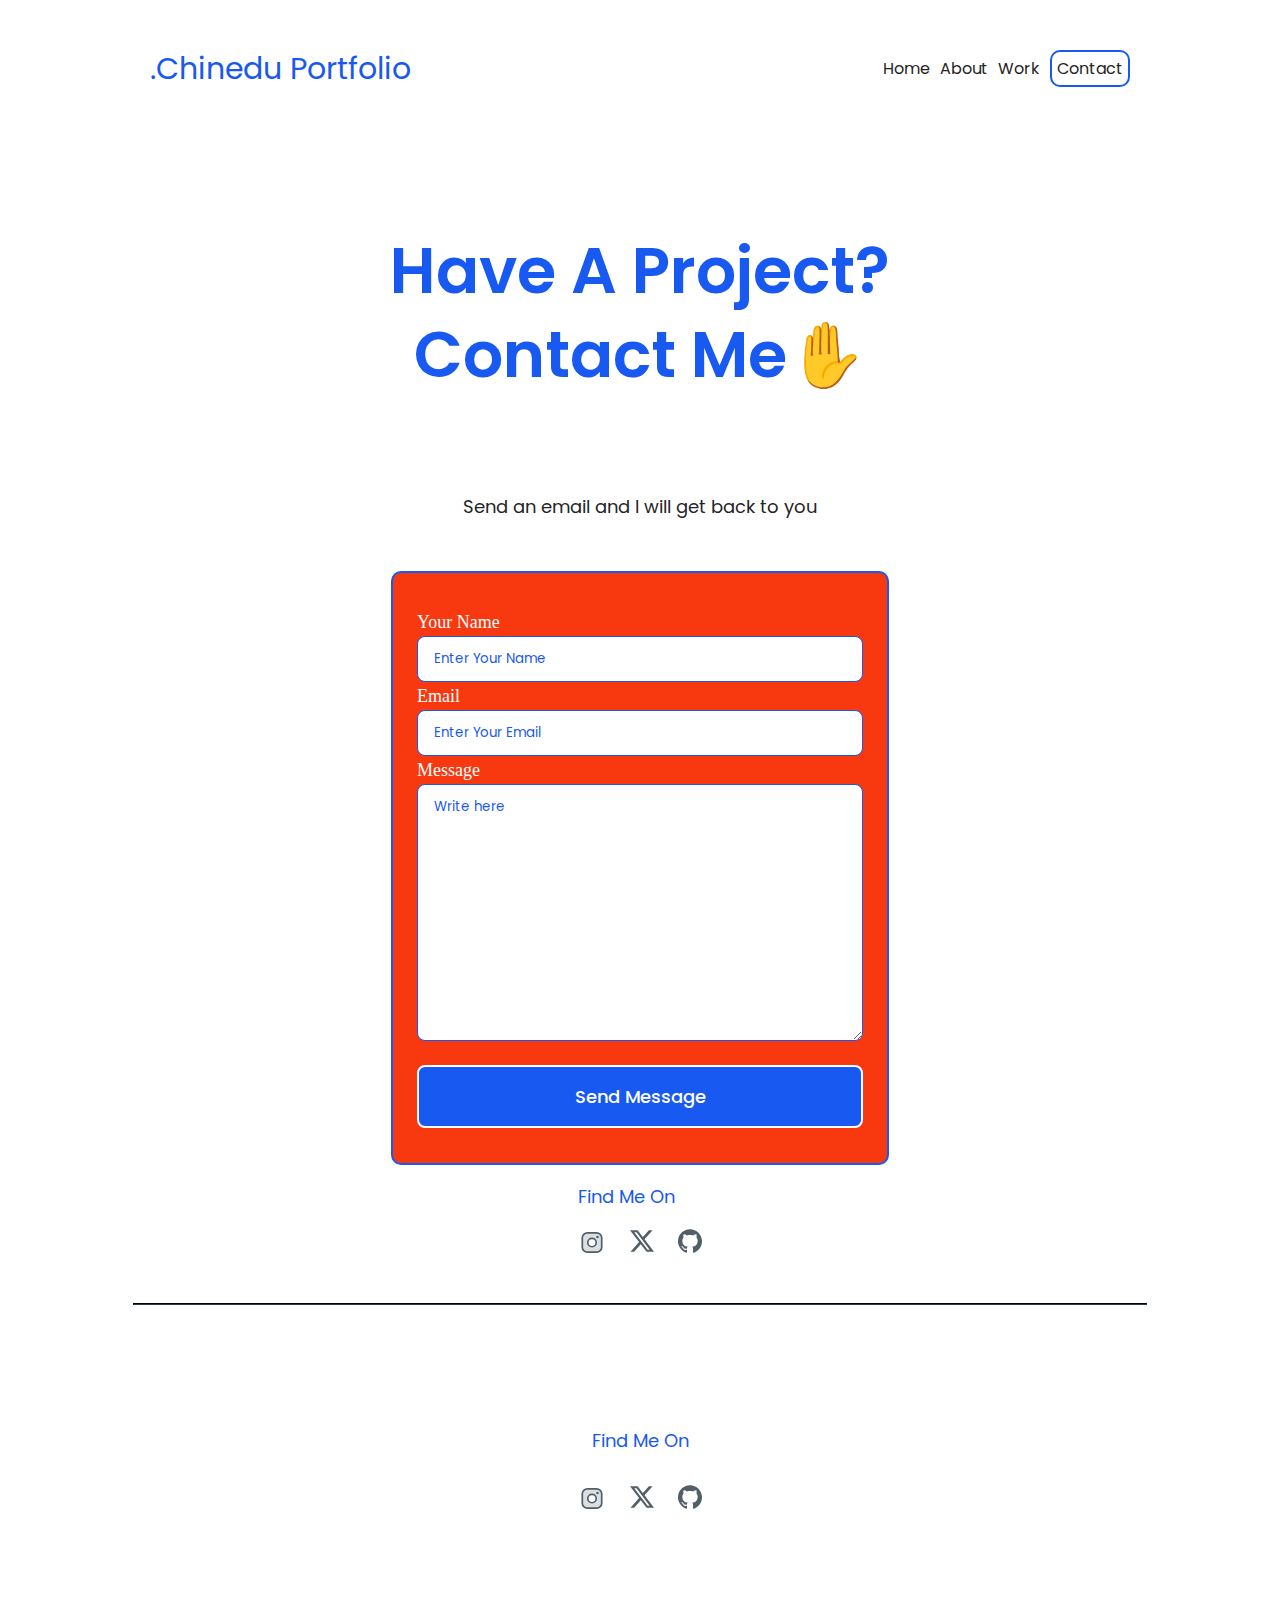
<file: contact.html>
<!DOCTYPE html>
<html lang="en">
  <head>
    <meta charset="UTF-8" />
    <meta name="viewport" content="width=device-width, initial-scale=1.0" />
    <title>Contact</title>
    <link rel="stylesheet" href="contact.css" />
    <link rel="preconnect" href="https://fonts.googleapis.com" />
    <link rel="preconnect" href="https://fonts.gstatic.com" crossorigin />
    <link
      href="https://fonts.googleapis.com/css2?family=Poppins:ital,wght@0,100;0,200;0,300;0,400;0,500;0,600;0,700;0,800;0,900;1,100;1,200;1,300;1,400;1,500;1,600;1,700;1,800;1,900&display=swap"
      rel="stylesheet"
    />
  </head>
  <body>
    <header>
      <a href="./index.html" class="line">
        <div class="activer header-title">.Chinedu Portfolio</div>
       </a> 
      <ul class="nav-link">
        <li><a class="line" href="./index.html">Home</a></li>
        <li><a class="line" href="./about.html">About</a></li>
        <li><a class="line" href="./work.html">Work</a></li>
        <li><a href="./work.html" class="active line">Contact</a></li>
      </ul>
    </header>
    <section class="content">
      <p class="content-title">
        Have A Project? <br />
        Contact Me✋
      </p>
      <p class="content-email">Send an email and I will get back to you</p>
      <div class="form">
        <form class="content-form">
          <label class="content-item">Your Name</label>
          <input type="text" name="name" placeholder="Enter Your Name" />
          <label class="content-item">Email</label>
          <input type="email" name="email" placeholder="Enter Your Email" />
          <label class="content-item"> Message</label>
          <textarea
            cols="231"
            name="message"
            placeholder="Write here"
          ></textarea>
          <button class="btn" type="submit">Send Message</button>
        </form>
        <div class="content-find-me-social">
          <div class="content-find-me">
            <p class="footer-title">Find Me On</p>
            <div class="social-icons">
              <a href="https://www.instagram.com/mileprime?igsh=Z2phM244cDNqYXRn&utm_source=qr
              "><img src="./instagram-logo.svg" alt=""></a> 
              <a href="https://x.com/mileprime"><img src="./twitter.svg" alt=""></a>  
              <a href="https://github.com"><img src="./github.svg" alt=""></a>
            </div>
          </div>
        </div>
      </div>
    </section>
    <hr style="border-color: #283f4f; width: 80%" />

    <footer>
      <p class="footer-title">Find Me On</p>
      <div class="social-icons">
        <a href="https://www.instagram.com/mileprime?igsh=Z2phM244cDNqYXRn&utm_source=qr
        "><img src="./instagram-logo.svg" alt=""></a> 
        <a href="https://x.com/mileprime"><img src="./twitter.svg" alt=""></a>  
        <a href="https://github.com"><img src="./github.svg" alt=""></a>
      </div>
    </footer>
  </body>
</html>
</file>
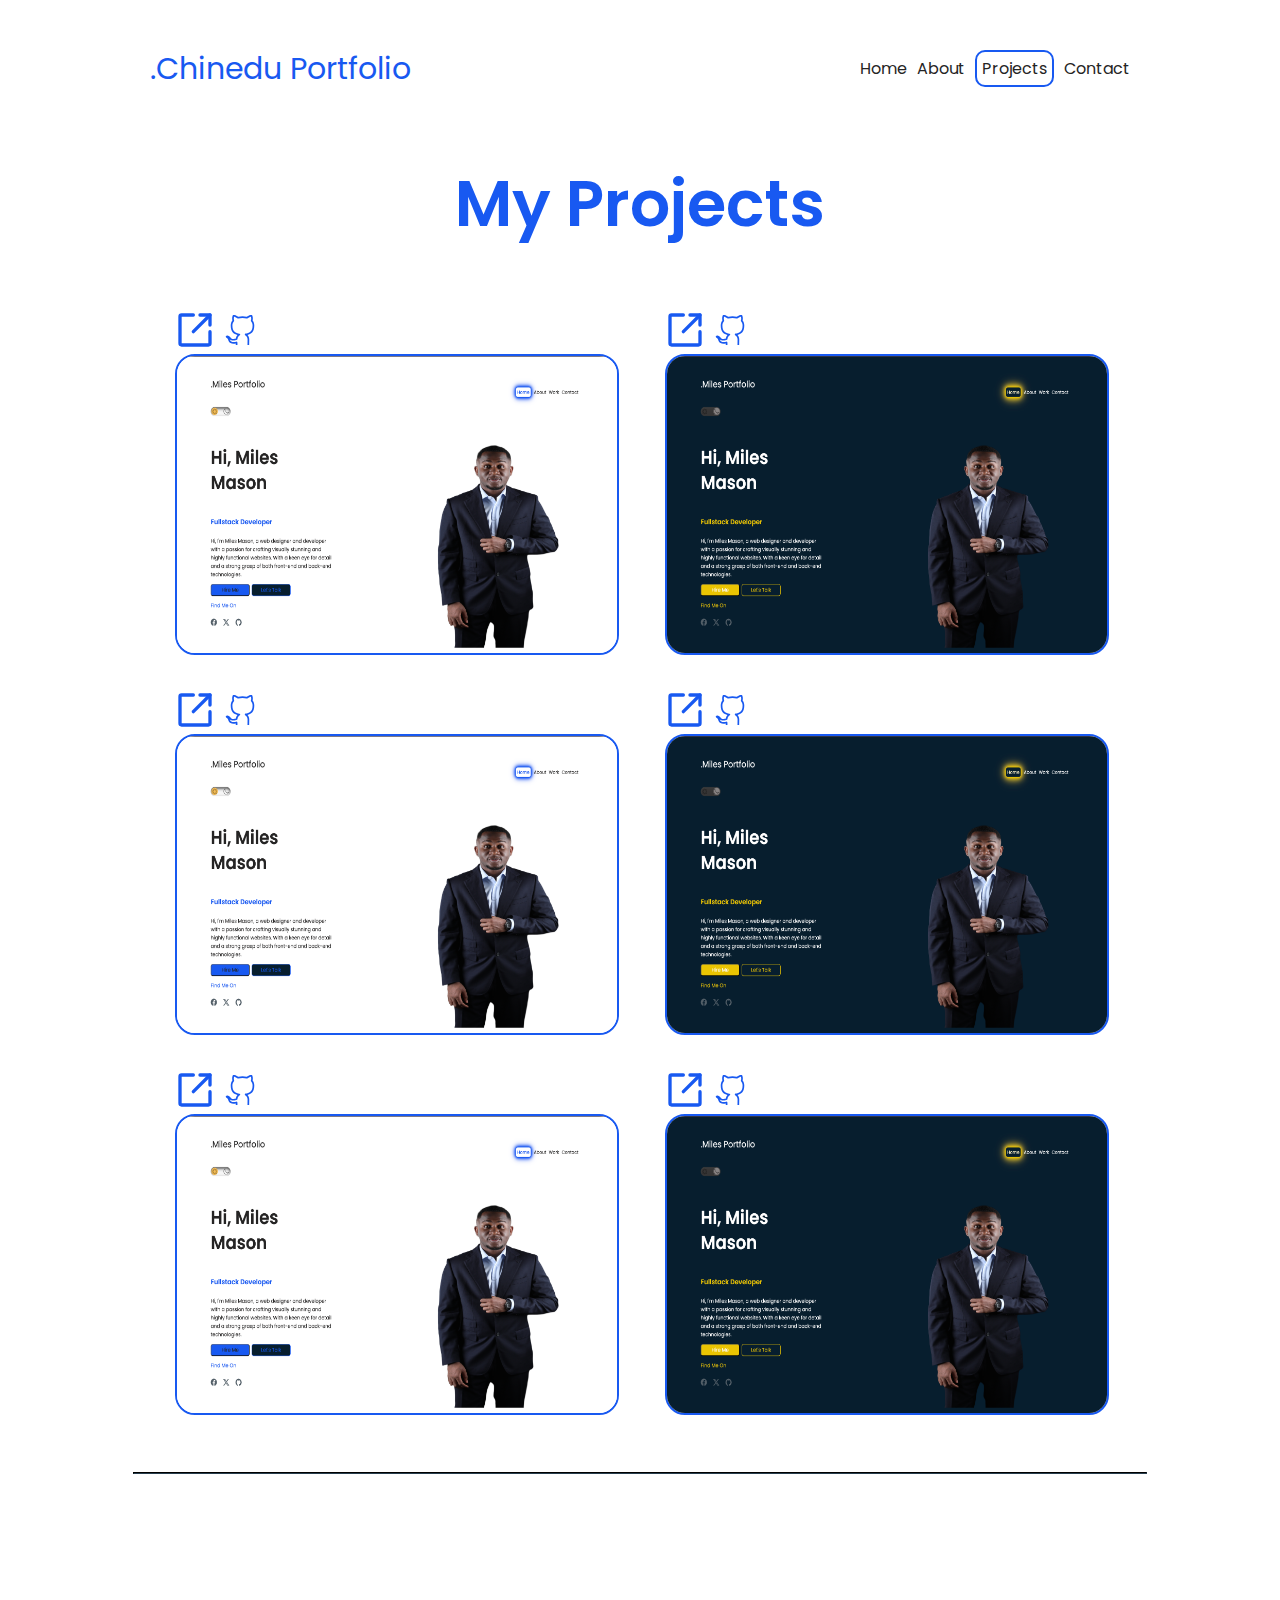
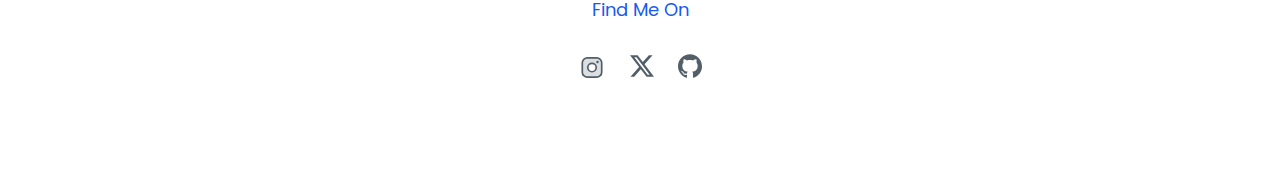
<file: work.html>
<!DOCTYPE html>
<html lang="en">
  <head>
    <meta charset="UTF-8" />
    <meta name="viewport" content="width=device-width, initial-scale=1.0" />
    <title>Work</title>
    <link rel="stylesheet" href="work.css" />
    <link rel="preconnect" href="https://fonts.googleapis.com" />
    <link rel="preconnect" href="https://fonts.gstatic.com" crossorigin />
    <link
      href="https://fonts.googleapis.com/css2?family=Poppins:ital,wght@0,100;0,200;0,300;0,400;0,500;0,600;0,700;0,800;0,900;1,100;1,200;1,300;1,400;1,500;1,600;1,700;1,800;1,900&display=swap"
      rel="stylesheet"
    />
  </head>
  <body>
    <header>
      <a href="./index.html" class="line">
        <div class="activer header-title">.Chinedu Portfolio</div>
      </a>
      <ul class="nav-link">
        <li><a class="line" href="./index.html">Home</a></li>
        <li><a class="line" href="./about.html">About</a></li>
        <li><a href="./work.html" class="active line">Projects</a></li>
        <li><a class="line" href="./contact.html">Contact</a></li>
      </ul>
    </header>
    <!-- <section class="content"> -->
    <section class="content-work">
      <p class="content-title">My Projects</p>
      <div class="work-grid">
        <!-- work item -->
        <div class="work-item">
          <div class="work-links">
            <a href="./portfoliolight.png" download="portfoliolight.png"
              ><img src="export.svg"
            /></a>
            <a href="https://github.com/mileprime/Portfolio.git"
              ><img src="github1.svg"
            /></a>
          </div>
          <a>
            <img class="work-img" src="./portfoliolight.png" />
          </a>
        </div>
        <!-- work item -->
        <div class="work-item">
          <div class="work-links">
            <a href="./portfoliodark.png" download="portfoliodark.png"
              ><img src="export.svg"
            /></a>
            <a href="https://github.com/mileprime/Portfolio.git"
              ><img src="github1.svg"
            /></a>
          </div>
          <a>
            <img class="work-img" src="./portfoliodark.png" />
          </a>
        </div>
        <!-- work item -->
        <div class="work-item">
          <div class="work-links">
            <a href="./portfoliolight.png" download="portfoliolight.png"
              ><img src="export.svg"
            /></a>
            <a href="https://github.com/mileprime/Portfolio.git"
              ><img src="github1.svg"
            /></a>
          </div>
          <a>
            <img class="work-img" src="./portfoliolight.png" />
          </a>
        </div>
        <!-- work item -->
        <div class="work-item">
          <div class="work-links">
            <a href="./portfoliodark.png" download="portfoliodark.png"
              ><img src="export.svg"
            /></a>
            <a href="https://github.com/mileprime/Portfolio.git"
              ><img src="github1.svg"
            /></a>
          </div>
          <a>
            <img class="work-img" src="./portfoliodark.png" />
          </a>
        </div>
        <!-- work item -->
        <div class="work-item">
          <div class="work-links">
            <a href="./portfoliolight.png" download="portfoliolight.png">
              <img src="export.svg"
            /></a>
            <a href="https://github.com/mileprime/Portfolio.git"
              ><img src="github1.svg"
            /></a>
          </div>
          <a>
            <img class="work-img" src="./portfoliolight.png" />
          </a>
        </div>
        <!-- work item -->
        <div class="work-item">
          <div class="work-links">
            <a href="./portfoliodark.png" download="portfoliodark.png"
              ><img src="export.svg"
            /></a>
            <a href="https://github.com/mileprime/Portfolio.git"
              ><img src="github1.svg"
            /></a>
          </div>
          <a>
            <img class="work-img" src="./portfoliodark.png" />
          </a>
        </div>
      </div>
    </section>

    <hr style="border-color: #283f4f; width: 80%" />
    <footer>
      <p class="footer-title">Find Me On</p>
      <div class="social-icons">
        <a
          href="https://www.instagram.com/mileprime?igsh=Z2phM244cDNqYXRn&utm_source=qr
            "
          ><img src="./instagram-logo.svg" alt=""
        /></a>
        <a href="https://x.com/mileprime"><img src="./twitter.svg" alt="" /></a>
        <a href="https://github.com"><img src="./github.svg" alt="" /></a>
      </div>
    </footer>
  </body>
</html>
</file>
<file: contact.css>
body {
  background-color: var(--background-color);
}

:root {
  --main-color: #1b85d1;
  --secondary-color: #1859f1;
  --text-color: #252424;
  --background-color: #fff;
}

header {
  display: flex;
  justify-content: space-between;
  align-items: center;
  font-family: Poppins;
  padding: 32px 142px;
  gap: 64px;
  padding-bottom: 1px;
}

.header-title {
  color: var(--text-color);
  font-size: 30px;
}

.nav-link {
  list-style: none;
  display: flex;
  gap: 10px;
}
.activer {
  color: var(--secondary-color);
}
.activer:hover {
  /* border: solid var(--secondary-color) 2px; */
  padding: 5px;
  border-radius: 10px;
  text-shadow: 0 0 5px var(--secondary-color);
}
.active {
  color: var(--secondary-color);
  border: var(--secondary-color) solid 2px;
  padding: 5px;
  border-radius: 10px;
  animation: border-glow 1.5s infinite alternate,
    text-glow 1.5s infinite alternate;
}
@keyframes border-glow {
  0% {
    box-shadow: 0 0 5px var(--secondary-color), 0 0 10px var(--secondary-color),
      0 0 15px var(--secondary-color), 0 0 20px var(--secondary-color);
  }
  50% {
    box-shadow: 0 0 10px var(--secondary-color), 0 0 20px var(--secondary-color),
      0 0 30px var(--secondary-color), 0 0 40px var(--secondary-color);
  }
  100% {
    box-shadow: 0 0 5px var(--secondary-color), 0 0 10px var(--secondary-color),
      0 0 15px var(--secondary-color), 0 0 20px var(--secondary-color);
  }
}
@keyframes text-glow {
  0% {
    color: var(--secondary-color);
  }
  50% {
    color: var(--text-color);
  }
  100% {
    color: var(--secondary-color);
  }
}
.line {
  text-decoration: none;
  color: var(--text-color);
}
.content {
  align-items: center;
  padding: 35px 24px;
  color: var(--text-color);
  gap: 96px;
}

.content-title {
  align-self: stretch;
  text-align: center;
  padding: 32px;
  color: #1859f1;
  /* Heading/H1/Semi-Bold/Normal */
  font-family: "Poppins";
  font-size: 64px;
  font-style: normal;
  font-weight: 600;
  line-height: 84px; /* 131.25% */
}

.content-email {
  align-self: stretch;
  text-align: center;
  color: var(--text-color);
  /* Body/MD/Regular/Normal */
  font-family: Poppins;
  font-size: 18px;
  font-style: normal;
  font-weight: 400;
  line-height: 28px; /* 155.556% */
}

.form {
  align-items: center;
  width: 498px;
  margin: auto;
  margin-top: 50px;
}

.content-form {
  display: flex;
  flex-direction: column;
  border: 2px solid #1859f1;
  border-radius: 10px;
  background: #f8380f;
  padding: 35px 24px;
  justify-content: center;
}

.content-item {
  font-size: 18px;
  font-style: normal;
  font-weight: 300;
  line-height: 28px;
  color: #fff;
}

.content-form input {
  background-color: var(--background-color);
  border: 1px solid #1859f1;
  color: var(--text-color);
  border-radius: 8px;
  display: flex;
  padding: 12px 16px;
  gap: 12px;
  align-self: stretch;
  font-family: "Poppins";
  color: var(--text-color);
}

.content-form textarea {
  background-color: var(--background-color);
  border: 1px solid #1859f1;
  border-radius: 8px;
  height: 231px;
  display: flex;
  padding: 12px 16px;
  gap: 12px;
  align-self: stretch;
  font-family: "Poppins";
  color: var(--text-color);
}

.content-form input[type="text"]::placeholder,
.content-form input[type="email"]::placeholder,
.content-form textarea::placeholder {
  color: var(--text-color);
  color: #1859f1;
}

.btn {
  margin-top: 24px;
  display: flex;
  padding: 16px 24px;
  justify-content: center;
  align-items: center;
  gap: 10px;
  align-self: stretch;
  background: var(--secondary-color);
  color: #fff;
  border: 2px solid #fff;
  border-radius: 8px;
  font-family: Poppins;
  font-size: 18px;
  font-style: normal;
  font-weight: 500;
  line-height: normal;
}

.content-find-me {
  display: grid;
  /* margin-left: 200px; */
  justify-content: center;
  align-items: center;
}
/* .content-find-me-social {
  justify-content: center;
} */

.footer-title {
  color: var(--secondary-color);

  /* Body/MD/Regular/Normal */
  font-family: Poppins;
  font-size: 18px;
  font-style: normal;
  font-weight: 400;
  line-height: 28px; /* 155.556% */
}

.social-icons {
  display: flex;
  align-items: flex-start;
  gap: 24px;
}

footer {
  display: flex;
  flex-direction: column;
  align-items: center;
  gap: 12px;
  align-self: stretch;
  padding: 96px;
}

/* --- Start of Responsive Media Query --- */
@media only screen and (max-width: 1200px) {
  header {
    padding: 16px;
  }
  .content-title {
    font-size: 48px;
    line-height: 64px;
  }
  .content-email {
    font-size: 16px;
    line-height: 24px;
  }
  .content-form input,
  .content-form textarea {
    font-size: 16px;
    padding: 12px 16px;
  }
  /* .content-find-me-social {
    display: grid;
    justify-content: center;
  } */
  .btn {
    font-size: 16px;
    padding: 12px 16px;
  }
  .form {
    width: 100%;
    padding: 0 16px;
  }
}

@media only screen and (max-width: 992px) {
  header {
    flex-direction: column;
    padding: 16px;
  }
  .nav-link {
    flex-direction: column;
    gap: 5px;
  }
  .content {
    padding: 16px;
  }
  .content-title {
    font-size: 40px;
    line-height: 56px;
  }
  .content-email {
    font-size: 14px;
    line-height: 20px;
  }
  .content-form input,
  .content-form textarea {
    font-size: 14px;
    padding: 10px 14px;
  }
  .btn {
    font-size: 14px;
    padding: 10px 14px;
  }
}

@media only screen and (max-width: 768px) {
  .content-title {
    font-size: 36px;
    line-height: 48px;
  }
  .content-email {
    font-size: 12px;
    line-height: 18px;
  }
  .content-form input,
  .content-form textarea {
    font-size: 12px;
    padding: 8px 12px;
  }
  .btn {
    font-size: 12px;
    padding: 8px 12px;
  }
  .form {
    padding: 0 8px;
  }
}

@media only screen and (max-width: 576px) {
  .content-title {
    font-size: 32px;
    line-height: 44px;
  }
  .content-email {
    font-size: 10px;
    line-height: 14px;
  }
  .content-form input,
  .content-form textarea {
    font-size: 10px;
    padding: 6px 10px;
  }
  .btn {
    font-size: 10px;
    padding: 6px 10px;
  }
  .content-find-me {
    margin-left: 0;
    text-align: center;
  }
  .social-icons {
    justify-content: center;
  }
}

@media only screen and (max-width: 400px) {
  .content {
    padding: 8px;
    flex-direction: column;
    align-items: center;
  }
  .content-title {
    font-size: 28px;
    line-height: 36px;
  }
  .content-email {
    font-size: 8px;
    line-height: 12px;
  }
  .content-form input,
  .content-form textarea {
    font-size: 8px;
    padding: 4px 8px;
  }
  .btn {
    font-size: 8px;
    padding: 4px 8px;
  }
  .form {
    width: 100%;
    padding: 0 4px;
  }
}
/* --- End of Responsive Media Query --- */
</file>
<file: work.css>
body {
  background-color: var(--background-color);
}

:root {
  --main-color: #1b85d1;
  --secondary-color: #1859f1;
  --text-color: #252424;
  --background-color: #fff;
}

header {
  display: flex;
  justify-content: space-between;
  align-items: center;
  font-family: Poppins;
  padding: 32px 142px;
  gap: 64px;
  padding-bottom: 1px;
}

.header-title {
  color: var(--text-color);
  font-size: 30px;
}
.nav-link {
  list-style: none;
  display: flex;
  gap: 10px;
}
.activer {
  color: var(--secondary-color);
}
.activer:hover {
  /* border: solid var(--secondary-color) 2px; */
  padding: 5px;
  border-radius: 10px;
  text-shadow: 0 0 5px var(--secondary-color);
}
.active {
  color: var(--secondary-color);
  border: var(--secondary-color) solid 2px;
  padding: 5px;
  border-radius: 10px;
  animation: border-glow 1.5s infinite alternate,
    text-glow 1.5s infinite alternate;
}
@keyframes border-glow {
  0% {
    box-shadow: 0 0 5px var(--secondary-color), 0 0 10px var(--secondary-color),
      0 0 15px var(--secondary-color), 0 0 20px var(--secondary-color);
  }
  50% {
    box-shadow: 0 0 10px var(--secondary-color), 0 0 20px var(--secondary-color),
      0 0 30px var(--secondary-color), 0 0 40px var(--secondary-color);
  }
  100% {
    box-shadow: 0 0 5px var(--secondary-color), 0 0 10px var(--secondary-color),
      0 0 15px var(--secondary-color), 0 0 20px var(--secondary-color);
  }
}
@keyframes text-glow {
  0% {
    color: var(--secondary-color);
  }
  50% {
    color: var(--text-color);
  }
  100% {
    color: var(--secondary-color);
  }
}
.line {
  text-decoration: none;
  color: var(--text-color);
}
.content-work {
  display: flex;
  flex-direction: column;
  align-items: center;
  /* gap: var(--padding-padding-64px, 64px); */
  align-self: stretch;
}
.content-title {
  align-self: stretch;
  color: var(--secondary-color);
  text-align: center;

  /* Heading/H1/Semi-Bold/Normal */
  font-family: "Poppins";
  font-size: 64px;
  font-style: normal;
  font-weight: 600;
  line-height: 84px; /* 131.25% */
}
.work-grid {
  display: flex;
  flex-wrap: wrap;
  width: 100%;
  gap: 50px;
  justify-content: center;
  padding-bottom: 64px;
}
.work-item {
  width: 440px;
  height: 330px;
  /* border: 2px solid #168e40; */
  border-radius: 20px;
}
.work-img {
  height: 90%;
  width: 100%;
  border: 2px solid var(--secondary-color);
  border-radius: 20px;
}
.work-links {
  display: flex;
  gap: 10px;
  align-items: center;
  justify-content: flex-start;
}

.footer-title {
  color: var(--secondary-color);

  /* Body/MD/Regular/Normal */
  font-family: "Poppins";
  font-size: 18px;
  font-style: normal;
  font-weight: 400;
  line-height: 28px; /* 155.556% */
}
.social-icons {
  display: flex;
  align-items: flex-start;
  gap: 24px;
}
footer {
  display: flex;
  flex-direction: column;
  align-items: center;
  gap: 12px;
  align-self: stretch;
  padding: 96px;
}

/* --- Start of Responsive Media Query --- */
@media only screen and (max-width: 1200px) {
  header {
    padding: 16px;
  }
  .content-title {
    font-size: 48px;
    line-height: 64px;
  }
  .work-item {
    width: 320px;
    height: 240px;
  }
}

@media only screen and (max-width: 992px) {
  header {
    flex-direction: column;
    padding: 16px;
  }
  .nav-link {
    flex-direction: column;
    gap: 5px;
  }
  .content-title {
    font-size: 40px;
    line-height: 56px;
  }
  .work-item {
    width: 280px;
    height: 210px;
  }
}

@media only screen and (max-width: 768px) {
  .content-title {
    font-size: 36px;
    line-height: 48px;
  }
  .work-item {
    width: 240px;
    height: 180px;
  }
}

@media only screen and (max-width: 576px) {
  .content-title {
    font-size: 32px;
    line-height: 44px;
  }
  .work-item {
    width: 200px;
    height: 150px;
  }
}

@media only screen and (max-width: 400px) {
  .content {
    padding: 16px;
    flex-direction: column;
    align-items: center;
  }
  .content-title {
    font-size: 28px;
    line-height: 36px;
  }
  .work-item {
    width: 160px;
    height: 120px;
  }
}
/* --- End of Responsive Media Query --- */
</file>
